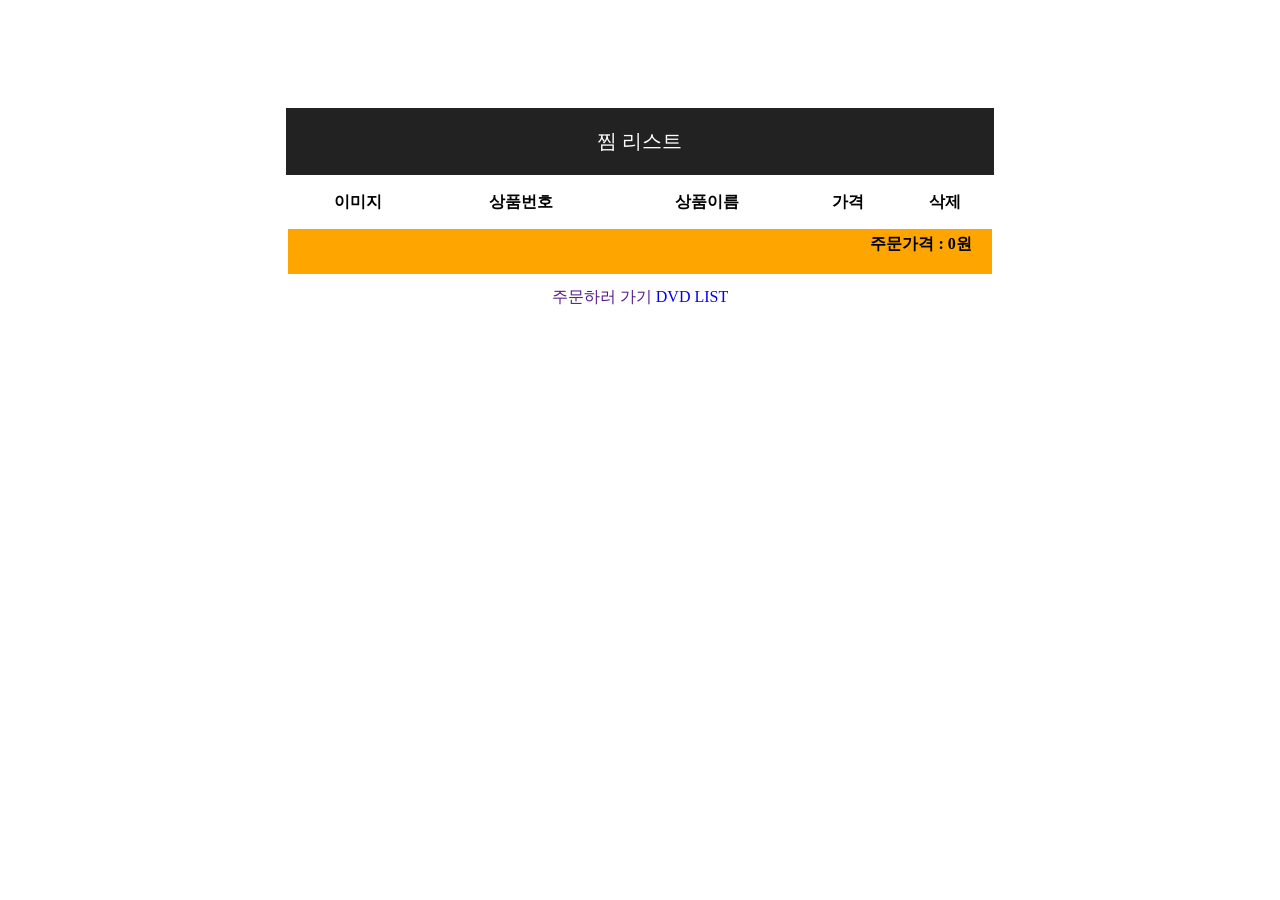
<file: Movie/cartList.html>
<!DOCTYPE html>
<html>
<head>
	<meta charset="utf-8">
	<title>Insert title here</title>
	<link  rel="stylesheet" type="text/css" href="css/basic.css"/>
	<style type="text/css">
		.poster {
			width : 150px;
			height : 150px;
	
		}
		a {
			text-decoration: none
		}
		#content td {
			text-align: center;
			vertical-align: middle;
		}
		#price {
			font-weight: bold;
		}
	</style> 
	<script type="text/javascript">
		// 찜 목록 출력 함수
		const showList = () => {
			let total = 0;
			let rows = "";

			for (let i = 0; i < localStorage.length; i++) {
				const key = localStorage.key(i);
				const arr = localStorage.getItem(key).split(",");

				total += Number(arr[2]);

				rows += `
					<tr>
						<td><img class="poster" src="${arr[1]}" alt="${arr[0]}" /></td>
						<td>${key}</td>
						<td>${arr[0]}</td>
						<td>${arr[2]}</td>
						<td><button name="delItem" data-key="${key}">삭제</button></td>
					</tr>`;
			}

			document.getElementById("content").innerHTML = rows;
			document.getElementById("price").innerHTML = `주문가격 : ${total}원`;
		};
		
		onload = () => {
			showList();

			// 찜 삭제
			document.getElementById("content").addEventListener("click", (e) => {
				if (e.target.name === "delItem") {
					localStorage.removeItem(e.target.dataset.key);
					showList();
				}
			});
		};
</script>
</head>
<body>
	<article class="main">
		<section>
			<table width="80%"  align="center">
				<caption class="caption">찜 리스트</caption>
				<thead>
					<tr><th>이미지</th><th>상품번호</th><th>상품이름</th><th>가격</th><th>삭제</th></tr>
				</thead>
				<tbody id="content">
		   		<!-- 찜목록 출력 -->
		    
				</tbody>
			</table>
		</section>
		<section  class="toalprice" id="price">
			<!-- 가격 -->
		</section>
		<section class="link">
			<table align="center">
				<tr><td align="center">
					<a href="">주문하러 가기</a> 
					<a href="index.html">DVD LIST</a> 
				</td></tr>
			</table>
		</section>
	</article>
</body>
</html>
</file>
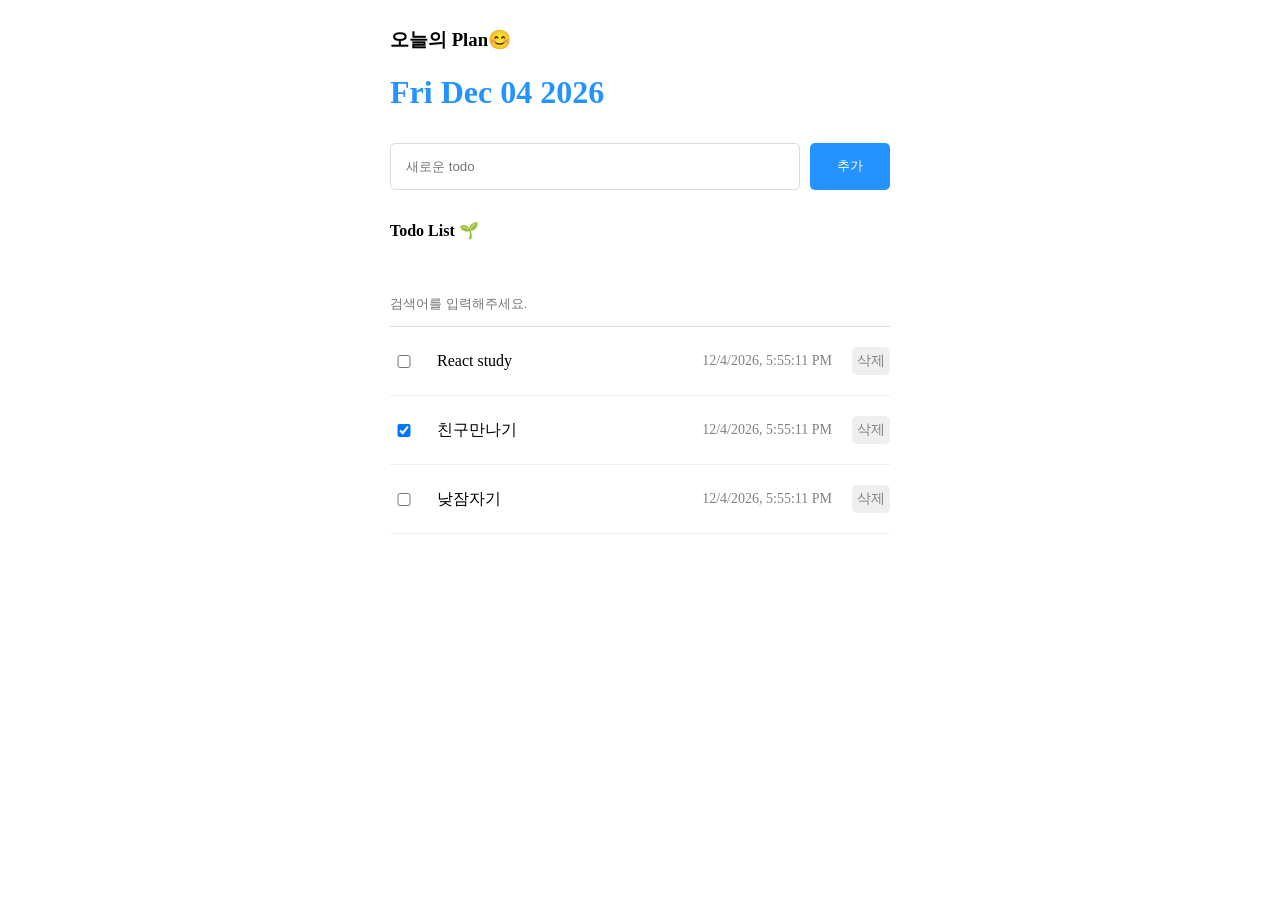
<file: Todo_List/TodoList_UI.html>
<!DOCTYPE html>
<html lang="en">
<head>
    <meta charset="UTF-8">
    <meta name="viewport" content="width=device-width, initial-scale=1.0">
    <title>TodoList</title>
    <link rel="stylesheet" href="css/App.css">
    <link rel="stylesheet" href="css/Header.css">
    <link rel="stylesheet" href="css/Editor.css">
    <link rel="stylesheet" href="css/List.css">
    <link rel="stylesheet" href="css/TodoItem.css">
</head>
<body>
    <div class="App">
        <div class="Header">
            <h3>오늘의 Plan😊</h3>
            <h1></h1>
        </div>

        <form>
            <div class="Editor">
                <input type="text" placeholder="새로운 todo">
                <button>추가</button>
            </div>
        </form>

        <div class="List">
            <h4>Todo List 🌱</h4>
            <input type="text" id="keyword" placeholder="검색어를 입력해주세요.">
            <div class="todos_wrapper">
            </div>
        </div>
    </div>
<script src="TodoList.js"></script>
</body>
</html>
</file>
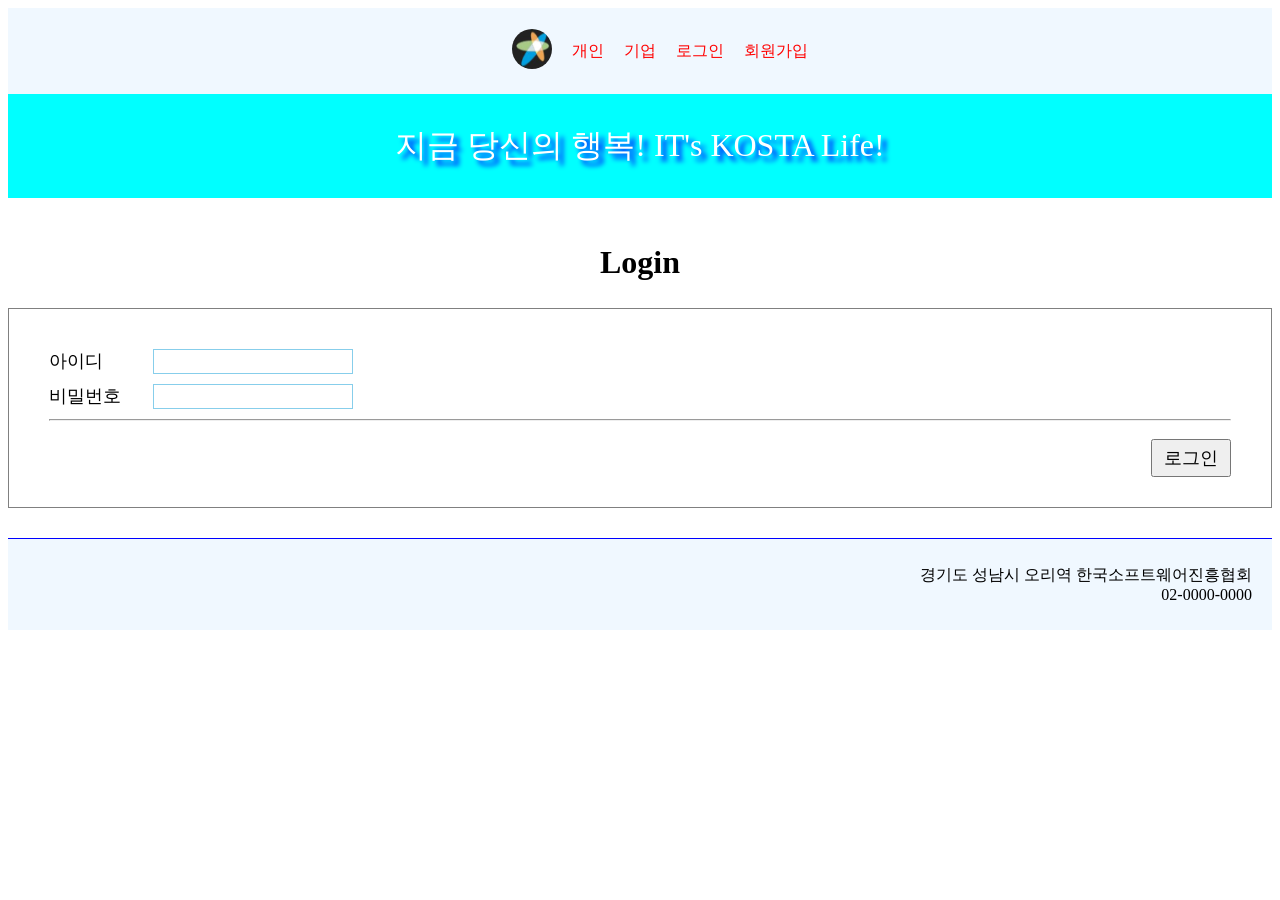
<file: WS_03/login.html>
<!DOCTYPE html>
<html lang="en">
<head>
    <meta charset="UTF-8">
    <title>IT's KOSTA - login</title>
    <link rel="stylesheet" href="css/navbar.css" type="text/css" />
    <link rel="stylesheet" href="css/common.css" type="text/css" />
    <link rel="stylesheet" href="css/footer.css" type="text/css" />

    <style>
        main {
            padding: 20px 0px;/*상하 좌우*/
        }
        main h1 {
            text-align: center;
            padding: 5px;
        }

        main form {
            height: 200px;
            border: 1px solid gray;
            padding: 40px;
        }

        main .form-item {
            margin-bottom: 10px;
        }

        main .form-item label {
        display: inline-block;
        width: 100px;
        font-size: 18px;

        }

        main .form-item input {
            font-size: 18px;
            border: 1px skyblue solid;
            width: 200px;
        }

        main form button{
            float: right;
            width: 80px;
            font-size: 18px;
            padding: 5px;
            margin-top: 10px;
        }
    </style>
</head>

<body>
<header>
    <nav>
        <ul>
            <li class="logo"><a href="index.html"><img src="images/logo.jpg" alt="로고입니다." ></a></li>
            <li><a href="./personal.html">개인</a></li>
            <li><a href="busines.html">기업</a></li>
            <li><a href="login.html">로그인</a></li>
            <li><a href="register.html">회원가입</a></li>
        </ul> 
    </nav>
</header>

<div id="banner">지금 당신의 행복! IT's KOSTA Life!</div> 

<main>
    <h1>Login</h1>
    
    <form action="index.html" method="post">
        <div class="form-item">
            <label for="id">아이디</label>
            <input type="text" id="id" name="id">
        </div>
        <div class="form-item">
            <label for="password">비밀번호</label>
            <input type="password" id="password" name="password">
        </div>
        <hr>
        <button id="loginBtn">로그인</button>
    </form>
</main>

<footer>
    <ul>
        <li>경기도 성남시 오리역 한국소프트웨어진흥협회</li>
        <li>02-0000-0000</li>
    </ul>
</footer>

<script>
    document.querySelector("#loginBtn").addEventListener("click", function(event) {
        // form의 default action 막기
        event.preventDefault();

        // 아이디 체크
        if (document.querySelector("#id").value === "") {
            alert("아이디를 입력하세요.");

            // 아이디 입력창으로 커서 이동
            document.querySelector("#id").focus();

            return;
        }

        // 비밀번호 체크
        if (document.querySelector("#password").value === "") {
            alert("비밀번호를 입력하세요.");

            // 비밀번호 입력창으로 커서 이동
            document.querySelector("#password").focus();

            return;
        }

        // 아이디와 비밀번호가 모두 입력된 경우
        alert("입력유무 체크완료!");
    });
</script>
</body>
</html>
</file>
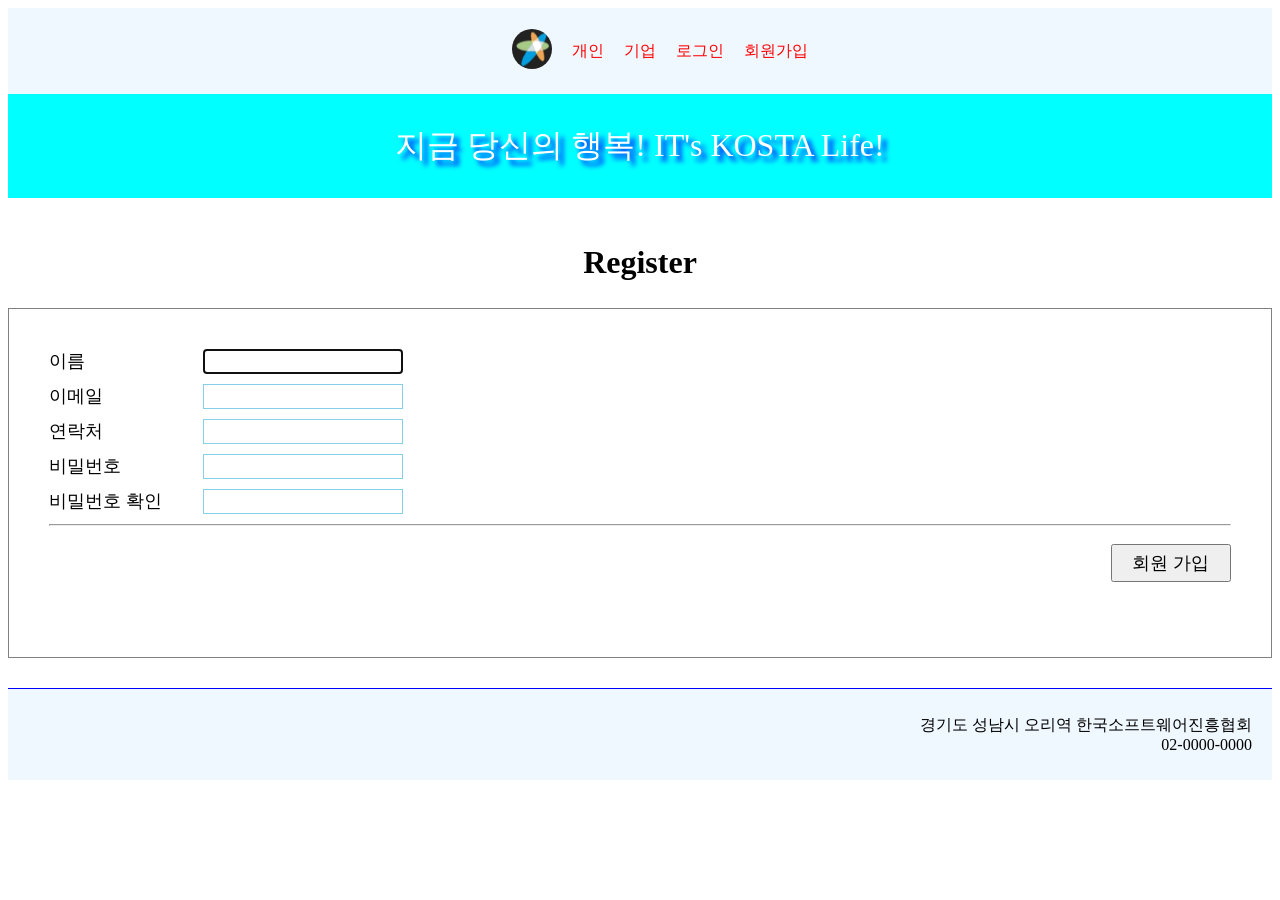
<file: WS_03/register.html>
<!DOCTYPE html>
<html lang="en">
<head>
    <meta charset="UTF-8">
    <link rel="stylesheet" href="css/navbar.css" type="text/css" />
    <link rel="stylesheet" href="css/common.css" type="text/css" />
    <link rel="stylesheet" href="css/footer.css" type="text/css" />
    <title>IT's KOSTA - register</title>

    <style>
        main {
            padding: 20px 0px;
        }
        main h1 {
            text-align: center;
            padding: 5px;
        }

        main form {
            height: 350px;
            border: 1px solid gray;
            padding: 40px;
        }

        main .form-item {
        margin-bottom: 10px;
        }

        main .form-item label {
            display: inline-block;
            width: 150px;
            font-size: 18px;

        }

        main .form-item input {
        font-size: 18px;
        border: 1px skyblue solid;
        width: 200px;
        }

        main form button {
        float: right;
        width: 120px;
        font-size: 18px;
        padding: 5px;
        margin-top: 10px;
        }
    </style>
</head>

<body>
<header>
    <nav>
        <ul>
            <li class="logo"><a href="index.html"><img src="images/logo.jpg" alt="로고입니다." ></a></li>
            <li><a href="./personal.html">개인</a></li>
            <li><a href="busines.html">기업</a></li>
            <li><a href="login.html">로그인</a></li>
            <li><a href="register.html">회원가입</a></li>
        </ul> 
    </nav>
</header>
  
<div id="banner">지금 당신의 행복! IT's KOSTA Life!</div> 

<main>
    <h1>Register</h1>
    
    <form action="index.html" method="post" novalidate="novalidate">
        <div class="form-item">
            <label for="name">이름</label>
            <input type="text" id="name" name="name" required="required" autofocus>
        </div>
   
        <div class="form-item">
            <label for="email">이메일</label>
            <input type="email" id="email" name="email" required >
        </div>

        <div class="form-item">
            <label for="phone">연락처</label>
            <input type="text" id="phone" name="phone">
        </div>

        <div class="form-item">
            <label for="password">비밀번호</label>
            <input type="password" id="password" name="password">
        </div>
        <div class="form-item">
            <label for="password2">비밀번호 확인</label>
            <input type="password" id="password2" name="password2">
        </div>
        <hr>
        <button type="button" id="registerBtn">회원 가입</button>
    </form>
</main>

<footer>
    <ul>
        <li>경기도 성남시 오리역 한국소프트웨어진흥협회</li>
        <li>02-0000-0000</li>
    </ul>
</footer>

<script>
    document.querySelector("#registerBtn").addEventListener("click", function() {
        // 모든 입력 값 조회
        let inputs = document.querySelectorAll("input");

        // 모든 입력 값 출력
        for (let input of inputs) { 
            console.log(input.name + " : " + input.value);
        } 

        // 모든 입력 값 유무 체크
        for (let input of inputs) {
            if (input.value === "") {
                alert("값을 입력해주세요.");
                input.focus();
                return;
            }
        }

        // 이메일 형식 체크
        let email = inputs[1];

        if (email.value.indexOf("@") === -1) {
            alert("이메일 형식이 아닙니다.");
            email.focus();
            return;
        }

        // 비밀번호 일치 체크
        let password = inputs[3];
        let password2 = inputs[4];

        if (password.value !== password2.value) {
            alert("비밀번호가 일치하지 않습니다.");
            password.value = "";
            password2.value = "";
            password.focus();
            return;
        }

        // 유효한 값이 모두 입력된 경우
        document.querySelector("form").submit();

        location.href = "index.html";
    });
</script>
</body>
</html>
</file>
<file: Movie/css/basic.css>
@CHARSET "EUC-KR";
.top {position: relative;  top: 50px;  right:30px; }
.main{position: relative;  top: 100px; width: 70%; margin: 0 auto;  }
.bottom{
	position: relative;  
	top: 10px;
	width:200px;
	margin: 0 auto; 
	
	}
.link{position: relative;  top: 10px; width: 70%; margin: 0 auto; }
.caption{  background-color:#222;
		   vertical-align: middle;   
		   text-align: center; 
		   padding: 20px;
		   font-size: 20px;
		   color: #fff;
		   }
.toalprice{  
	       background-color:orange;  
	       height:35px;  
	       vertical-align: middle;   
	       text-align: right;  
	       padding: 5px 20px;
	       width:75%;
	       margin: 0 auto;
	       }
thead tr {
	height: 50px;
	margin: 10px;
}

.orderviewbox{	position: absolute;  top: 150px;
   			width: 70%;	height: 300px;  
   			vertical-align: middle;    }
.orderview{border: 1px  solid  orange;	width: 350px;  height: 100px;  text-align: center; vertical-align: middle;   }
</file>
<file: Todo_List/css/App.css>
.App {
  display: flex;
  flex-direction: column;
  gap: 10px;
  width: 500px; 
  margin: 0 auto;
}
</file>
<file: Todo_List/css/Header.css>
.Header > h1 {
  color: rgb(37, 147, 255);
}
</file>
<file: Todo_List/css/Editor.css>
.Editor {
  display: flex;
  gap: 10px;
}

.Editor > input {
  flex: 1;
  padding: 15px;
  border: 1px solid rgb(220, 220, 220);
  border-radius: 5px;
}

.Editor > button {
  cursor: pointer;
  width: 80px;
  border: none;
  color: white;
  background-color: rgb(37, 147, 255);
  border-radius: 5px;
}
</file>
<file: Todo_List/css/List.css>
.List {
  display: flex;
  flex-direction: column;
  gap: 20px;
}

.List > input {
  width: 100%;
  border: none;
  border-bottom: 1px solid rgb(220, 220, 220);
  padding: 15px 0px;
}

.List > input:focus {
  outline: none;
  border-bottom: 1px solid rgb(37, 147, 255);
}

.List > .todos_wrapper {
  display: flex;
  flex-direction: column;
  gap: 20px;
}
</file>
<file: Todo_List/css/TodoItem.css>
.TodoItem {
  display: flex;
  align-items: center;
  gap: 20px;
  padding-bottom: 20px;
  border-bottom: 1px solid rgb(240, 240, 240);
}

.TodoItem > input {
  width: 20px;
}

.TodoItem > .content {
  flex: 1;
}

.TodoItem > .date {
  font-size: 14px;
  color: gray;
}

.TodoItem > button {
  cursor: pointer;
  color: gray;
  font-size: 14px;
  border: none;
  border-radius: 5px;
  padding: 5px;
}
</file>
<file: WS_03/css/navbar.css>
header nav ul li a{
    text-decoration: none;
}

/* 한번도 방문한적이 없는경우*/
 header nav ul li a:link{
   color: red;
}

/* 방문한적이 있는 경우 - 보안상 color만 가능*/
 header nav ul li a:visited{
  color: green;
}
/*마우스 올렸을 때*/
 header nav ul li a:hover{
   color: blueviolet; 
   text-decoration: underline;
}

/*메뉴를 가로 방향 */
nav ul {
  display:flex;  
  justify-content: center;
  align-items: center;
}

nav ul li{
    list-style-type: none;
    margin:0px 10px ; /*상하    좌우*/
}

nav ul li a img{
    width: 40px; height: 40px;
    border-radius: 20px;
}

nav{
    background-color:aliceblue;
     padding: 5px;
}
</file>
<file: WS_03/css/common.css>
#banner{
    background-color: aqua;
    color: white;
    font-size: xx-large;
    text-align: center;
    padding: 30px;
    text-shadow: 5px 5px 5px blue;
}
/* width, height 설정할 때 padding, border 의 크기를
  width, height의 크기를 유지하면서  width, height 내에  
  padding, border 가 설정된다*/
*{
    box-sizing: border-box;
}
</file>
<file: WS_03/css/footer.css>
footer{
  background-color: aliceblue;
  border-top: 1px solid blue;
  margin-top: 10px;
  padding: 10px;
}

 footer ul li{
    list-style-type: none;
    text-align: right ;
    padding-right: 10px;
}
</file>
